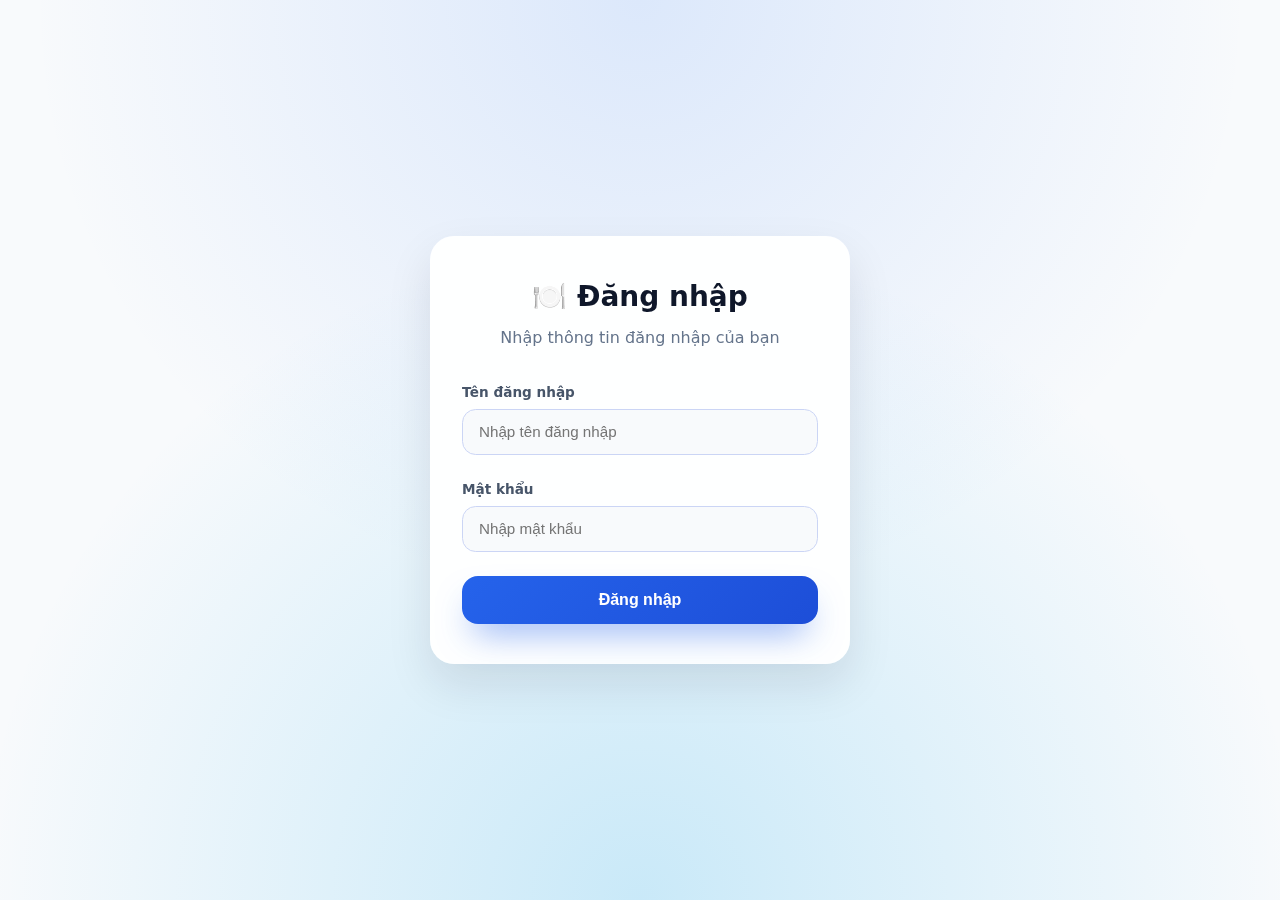
<file: Restaurant_Management/src/main/resources/web/login.html>
<!DOCTYPE html>
<html lang="vi">
<head>
    <meta charset="UTF-8">
    <meta name="viewport" content="width=device-width, initial-scale=1.0, maximum-scale=1.0, user-scalable=no">
    <title>Đăng nhập - Restaurant Ordering</title>
    <link rel="stylesheet" href="style.css">
</head>
<body class="login-page">
    <div class="login-container">
        <div class="login-box">
            <h1>🍽️ Đăng nhập</h1>
            <p class="subtitle">Nhập thông tin đăng nhập của bạn</p>
            
            <div id="errorMessage" class="error-message" style="display: none;"></div>
            
            <form id="loginForm">
                <div class="form-group">
                    <label for="username">Tên đăng nhập</label>
                    <input type="text" id="username" name="username" required autocomplete="username" placeholder="Nhập tên đăng nhập">
                </div>
                
                <div class="form-group">
                    <label for="password">Mật khẩu</label>
                    <input type="password" id="password" name="password" required autocomplete="current-password" placeholder="Nhập mật khẩu">
                </div>
                
                <button type="submit" id="loginBtn" class="login-btn">
                    <span id="loginBtnText">Đăng nhập</span>
                    <span id="loginBtnSpinner" class="spinner" style="display: none;">⏳</span>
                </button>
            </form>
        </div>
    </div>

    <script src="auth.js"></script>
    <script src="login.js"></script>
</body>
</html>
</file>
<file: Restaurant_Management/src/main/resources/web/style.css>
/* 
 * Custom Styles for Restaurant Management System
 * Most styles are handled by Tailwind CSS in index.html
 * This file contains specific overrides or custom animations
 */

/* Custom Animation for Spinner */
@keyframes spin {
    from {
        transform: rotate(0deg);
    }

    to {
        transform: rotate(360deg);
    }
}

.spinner {
    display: inline-block;
    animation: spin 1s linear infinite;
}

/* Prevent background scroll when overlays are open */
body.prevent-scroll {
    overflow: hidden;
}

/* Ensure modals are on top of everything */
.modal {
    z-index: 9999;
}

/* Toast/Notification animations if needed later */
@keyframes slideIn {
    from {
        transform: translateY(100%);
        opacity: 0;
    }

    to {
        transform: translateY(0);
        opacity: 1;
    }
}

/* Print styles */
@media print {
    .no-print {
        display: none;
    }
}

/* -------- Mobile Cart Drawer (New Implementation) -------- */
@media (max-width: 768px) {
    #cartContainer {
        position: fixed;
        top: 0;
        left: 0;
        width: 100%;
        height: 100vh;
        height: 100dvh;
        background-color: white;
        z-index: 9999;
        transform: translateY(100%);
        transition: transform 0.3s cubic-bezier(0.4, 0, 0.2, 1);
        display: flex;
        flex-direction: column;
    }

    #cartContainer.cart-active {
        transform: translateY(0);
    }

    /* Reset panel styles inside the container */
    .cart-panel {
        height: 100%;
        border: none;
        box-shadow: none;
        display: flex;
        flex-direction: column;
        transform: none !important;
        opacity: 1 !important;
        pointer-events: auto !important;
    }

    /* Adjust inner elements for full height */
    #cartItems {
        flex: 1;
        max-height: none !important;
        overflow-y: auto;
    }

    /* Hide backdrop as we use full screen white background */
    .cart-backdrop {
        display: none !important;
    }
}

/* Desktop Styles */
@media (min-width: 769px) {
    #cartContainer {
        position: static;
        transform: none;
        height: auto;
        width: auto;
        background: transparent;
        display: block;
    }

    .cart-panel {
        transform: none !important;
        opacity: 1 !important;
        pointer-events: auto !important;
    }
}

*,
*::before,
*::after {
    box-sizing: border-box;
}

/* -------- Login Page Styles -------- */
.login-page {
    background-color: #f8fafc;
    min-height: 100vh;
    min-height: 100dvh;
    /* For mobile browsers */
}

body {
    font-family: 'Inter', system-ui, -apple-system, BlinkMacSystemFont, 'Segoe UI', sans-serif;
    margin: 0;
    color: #0f172a;
    line-height: 1.5;
}

button,
.clickable,
a,
input[type="checkbox"],
input[type="radio"],
select,
.nav-tab,
.ticket-card {
    touch-action: manipulation;
    /* Remove 300ms delay on mobile */
    -webkit-tap-highlight-color: transparent;
    /* Remove default OS blue overlay */
    cursor: pointer;
}

/* Active state for immediate feedback */
button:active,
.clickable:active,
a:active,
.nav-tab:active,
.ticket-card:active {
    transform: scale(0.96);
    opacity: 0.8;
    transition: transform 0.05s ease-out;
}

/* Ensure minimum touch target size */
button,
.clickable,
.nav-tab {
    min-height: 44px;
    min-width: 44px;
}

.login-container {
    min-height: 100vh;
    min-height: 100dvh;
    display: flex;
    align-items: center;
    justify-content: center;
    padding: 1rem;
    /* Reduced padding for small screens */
    background: radial-gradient(circle at top, rgba(59, 130, 246, 0.15), transparent 55%),
        radial-gradient(circle at bottom, rgba(14, 165, 233, 0.2), transparent 60%);
}

.login-box {
    width: 100%;
    max-width: 420px;
    background: rgba(255, 255, 255, 0.95);
    border-radius: 1.5rem;
    padding: 2.5rem 2rem;
    box-shadow: 0 20px 45px rgba(15, 23, 42, 0.1);
    backdrop-filter: blur(8px);
}

.login-box h1 {
    margin: 0;
    font-size: 1.75rem;
    text-align: center;
}

.login-box .subtitle {
    text-align: center;
    margin: 0.5rem 0 2rem;
    color: #64748b;
}

.form-group {
    margin-bottom: 1.5rem;
}

.form-group label {
    display: block;
    font-size: 0.85rem;
    font-weight: 600;
    color: #475569;
    margin-bottom: 0.4rem;
}

.form-group input {
    width: 100%;
    padding: 0.85rem 1rem;
    border-radius: 0.85rem;
    border: 1px solid #cbd5f5;
    background: #f8fafc;
    font-size: 0.95rem;
    transition: border-color 0.2s ease, box-shadow 0.2s ease;
}

.form-group input:focus {
    outline: none;
    border-color: #3b82f6;
    box-shadow: 0 0 0 3px rgba(59, 130, 246, 0.15);
    background: #fff;
}

.login-btn {
    width: 100%;
    border: none;
    border-radius: 1rem;
    padding: 0.95rem 1rem;
    font-size: 1rem;
    font-weight: 600;
    color: #fff;
    background: linear-gradient(135deg, #2563eb, #1d4ed8);
    cursor: pointer;
    display: flex;
    align-items: center;
    justify-content: center;
    gap: 0.5rem;
    box-shadow: 0 18px 35px -12px rgba(37, 99, 235, 0.6);
    transition: transform 0.2s ease, box-shadow 0.2s ease;
}

.login-btn:disabled {
    opacity: 0.7;
    cursor: not-allowed;
}

.login-btn:not(:disabled):active {
    transform: translateY(1px);
    box-shadow: 0 14px 25px -12px rgba(15, 23, 42, 0.45);
}

.error-message {
    background: #fee2e2;
    border: 1px solid #fecaca;
    color: #b91c1c;
    padding: 0.75rem 1rem;
    border-radius: 0.85rem;
    margin-bottom: 1.25rem;
    font-size: 0.9rem;
}

@media (max-width: 480px) {
    .login-box {
        padding: 2rem 1.5rem;
    }

    .login-box h1 {
        font-size: 1.5rem;
    }

    .form-group input {
        font-size: 0.9rem;
    }
}

/* -------- Toast Notifications -------- */
.toast-container {
    position: fixed;
    bottom: 80px;
    /* Above bottom nav/fab */
    left: 50%;
    transform: translateX(-50%);
    z-index: 10000;
    display: flex;
    flex-direction: column;
    gap: 0.5rem;
    pointer-events: none;
    width: max-content;
    max-width: 90vw;
}

.toast-message {
    background: rgba(15, 23, 42, 0.9);
    color: white;
    padding: 0.75rem 1.25rem;
    border-radius: 2rem;
    font-size: 0.9rem;
    font-weight: 500;
    box-shadow: 0 4px 12px rgba(0, 0, 0, 0.15);
    backdrop-filter: blur(4px);
    animation: toastIn 0.3s cubic-bezier(0.16, 1, 0.3, 1);
    display: flex;
    align-items: center;
    gap: 0.5rem;
}

.toast-message.fade-out {
    animation: toastOut 0.2s ease-in forwards;
}

@keyframes toastIn {
    from {
        opacity: 0;
        transform: translateY(20px) scale(0.95);
    }

    to {
        opacity: 1;
        transform: translateY(0) scale(1);
    }
}

@keyframes toastOut {
    from {
        opacity: 1;
        transform: translateY(0) scale(1);
    }

    to {
        opacity: 0;
        transform: translateY(-10px) scale(0.95);
    }
}

/* Cart FAB Bump Animation */
@keyframes bump {
    0% {
        transform: scale(1);
    }

    50% {
        transform: scale(1.2);
    }

    100% {
        transform: scale(1);
    }
}

.cart-fab.bump {
    animation: bump 0.3s cubic-bezier(0.18, 0.89, 0.32, 1.28);
}

/* -------- Mobile Optimizations -------- */
.btn-add {
    position: relative;
    /* Ensure it's above other elements */
    z-index: 10;
    /* Minimum touch target size */
    min-height: 44px;
    min-width: 44px;
    /* Prevent zoom on double tap */
    touch-action: manipulation;
    /* Center content */
    display: flex;
    align-items: center;
    justify-content: center;
}

/* Invisible shield for larger hit area if needed, though min-height usually suffices */
.btn-add::before {
    content: '';
    position: absolute;
    top: -10px;
    bottom: -10px;
    left: -10px;
    right: -10px;
    background: transparent;
    z-index: -1;
}

.btn-add:active {
    transform: scale(0.95);
    /* Physical shrink effect */
    opacity: 0.8;
    transition: transform 0.05s ease-out;
    /* Instant response */
}
</file>
